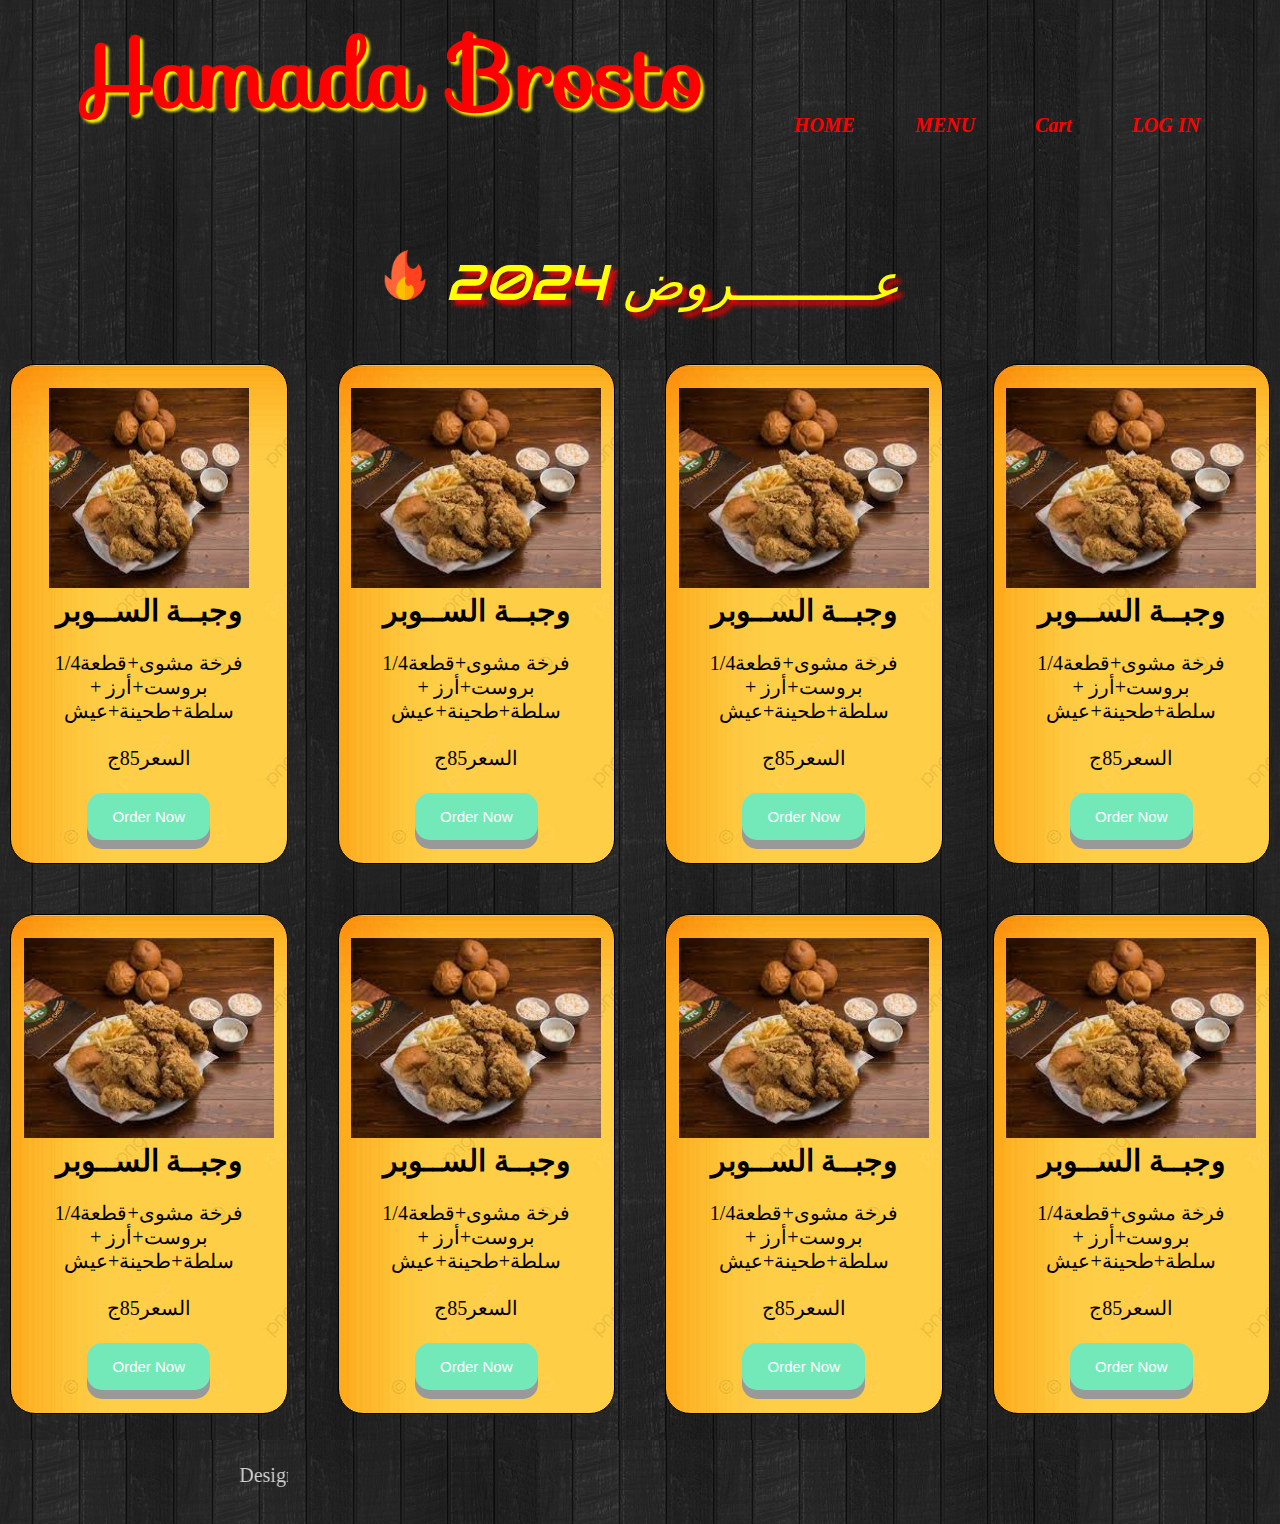
<file: index.html>
<!DOCTYPE html>
<html lang="en">
<head>
    <meta charset="UTF-8">
    <meta name="viewport" content="width=device-width, initial-scale=1.0">
    <title>Hamada Brosto</title>
    <link rel="stylesheet" href="style.css"/>
    <link rel="icon" href="images/chicken.png"/>

    <body>
   
<header>
   
    <link rel="stylesheet" href="https://fonts.googleapis.com/css?family=Sofia">
    <h1>Hamada Brosto</h1>

    <ul>
      <li><a href="index.html">HOME</a></li>
      <li><a href="Menu.html">MENU</a></li>
      <li><a href="cart.html">Cart</a></li>
      <li><a href="login.html">LOG IN</a></li>
    </ul>
</header>
<link rel="stylesheet" href="https://fonts.googleapis.com/css?family=Audiowide">
<div class="main"> <img id="fire" src="images/fire.png">
 2024 عـــــــــروض
  <!-- <form action="/search" method="get"> -->
      <!-- <label for="search">Search:</label> -->
      <!-- <input type="text" id="search" name="q" placeholder="Search..." style="width: 200px;"> -->
      <!-- <button id="button1" type="submit">Search</button> -->
  <!-- </form> -->
</div>

<div class="grid-container">

  <div class="grid-item">
    <br>
    <img id="img1" style="width:200px; height:200px;"src="images/وجبات.jpg">
    <h2>وجبــة الســوبر</h2>
    <br>
    <p>1/4فرخة مشوى+قطعة بروست+أرز + سلطة+طحينة+عيش <br><br>السعر85ج</p>
    <br>
    <button onclick="document.location='order now.html'" class="button">Order Now</button>
    <br>
  </div>
  <div class="grid-item">
    <br>
    <img id="img1" style="width:250px; height:200px;"src="images/وجبات.jpg">
    <h2>وجبــة الســوبر</h2>
    <br>
    <p>1/4فرخة مشوى+قطعة بروست+أرز + سلطة+طحينة+عيش <br><br>السعر85ج</p>
    <br>
    <button onclick="document.location='order now.html'" class="button">Order Now</button>
    <br>
  </div>
  <div class="grid-item">
    <br>
    <img id="img1" style="width:250px; height:200px;"src="images/وجبات.jpg">
    <h2>وجبــة الســوبر</h2>
    <br>
    <p>1/4فرخة مشوى+قطعة بروست+أرز + سلطة+طحينة+عيش <br><br>السعر85ج</p>
    <br>
    <button onclick="document.location='order now.html'" class="button">Order Now</button>
    <br>
  </div>
  <div class="grid-item">
    <br>
    <img id="img1" style="width:250px; height:200px;"src="images/وجبات.jpg">
    <h2>وجبــة الســوبر</h2>
    <br>
    <p>1/4فرخة مشوى+قطعة بروست+أرز + سلطة+طحينة+عيش <br><br>السعر85ج</p>
    <br>
    <button onclick="document.location='order now.html'" class="button">Order Now</button>
    <br>
  </div>
  <div class="grid-item">
    <br>
    <img id="img1" style="width:250px; height:200px;"src="images/وجبات.jpg">
    <h2>وجبــة الســوبر</h2>
    <br>
    <p>1/4فرخة مشوى+قطعة بروست+أرز + سلطة+طحينة+عيش <br><br>السعر85ج</p>
    <br>
    <button onclick="document.location='order now.html'" class="button">Order Now</button>
    <br>
  </div>
  <div class="grid-item">
    <br>
    <img id="img1" style="width:250px; height:200px;"src="images/وجبات.jpg">
    <h2>وجبــة الســوبر</h2>
    <br>
    <p>1/4فرخة مشوى+قطعة بروست+أرز + سلطة+طحينة+عيش <br><br>السعر85ج</p>
    <br>
    <button onclick="document.location='order now.html'"  class="button">Order Now</button>
    <br>
  </div>
  <div class="grid-item">
    <br>
    <img id="img1" style="width:250px; height:200px;"src="images/وجبات.jpg">
    <h2>وجبــة الســوبر</h2>
    <br>
    <p>1/4فرخة مشوى+قطعة بروست+أرز + سلطة+طحينة+عيش <br><br>السعر85ج</p>
    <br>
    <button onclick="document.location='order now.html'" class="button">Order Now</button>
    <br>
  </div>
  <div class="grid-item">
    <br>
    <img id="img1" style="width:250px; height:200px;"src="images/وجبات.jpg">
    <h2>وجبــة الســوبر</h2>
    <br>
    <p>1/4فرخة مشوى+قطعة بروست+أرز + سلطة+طحينة+عيش <br><br>السعر85ج</p>
    <br>
    <button onclick="document.location='order now.html'" class="button">Order Now</button>
    <br>
  </div>

  <footer>
    <marquee> Designed By @Aliaa Kattab</marquee>
  </footer>

  
</div>

</body>
</html>
</file>
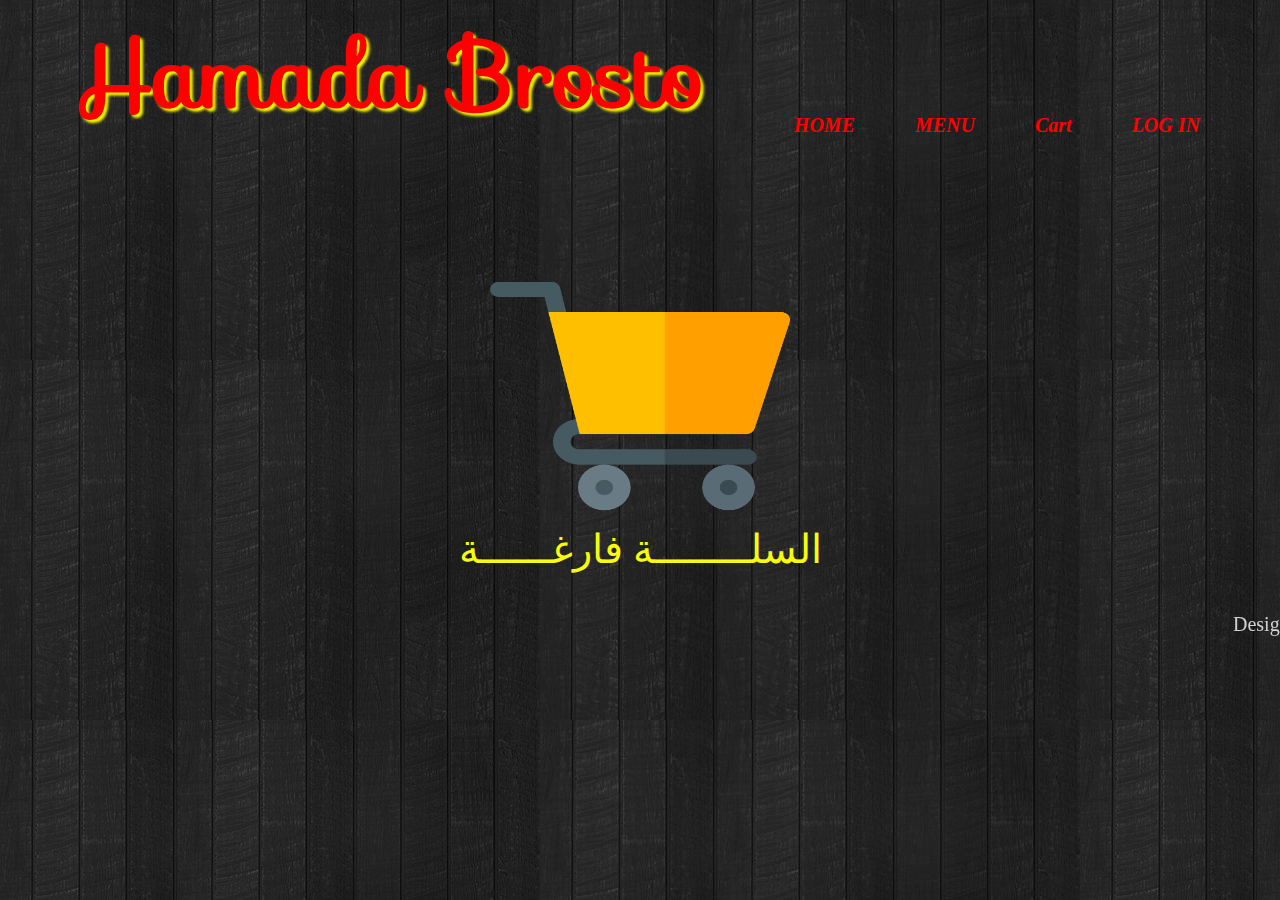
<file: cart.html>
<!DOCTYPE html>
<html lang="en">
<head>
    <meta charset="UTF-8">
    <meta name="viewport" content="width=device-width, initial-scale=1.0">
    <title>Hamada Brosto</title>
    <link rel="stylesheet" href="style.css"/>
    <link rel="icon" href="images/chicken.png"/>
</head>
<body>
    <header>
   
        <link rel="stylesheet" href="https://fonts.googleapis.com/css?family=Sofia">
      
        <h1>Hamada Brosto</h1>
    
        <ul>
          <li><a href="index.html">HOME</a></li>
          <li><a href="Menu.html">MENU</a></li>
          <li><a href="cart.html">Cart</a></li>
          <li><a href="login.html">LOG IN</a></li>
        </ul>
    </header>
    
    <br><br>

<div id="cart">
    <link rel="stylesheet" href="https://fonts.googleapis.com/css?family=Audiowide">
    <img id="cart" src="images/shopping-cart (1).png">
    
</div>
<h2>
    <p id="icon1">
        السلــــــــة فارغــــــة
    </p>
</h2>
<footer>
    <marquee> Designed By @Aliaa Kattab</marquee>
  </footer>   
</body>
</html>
</file>
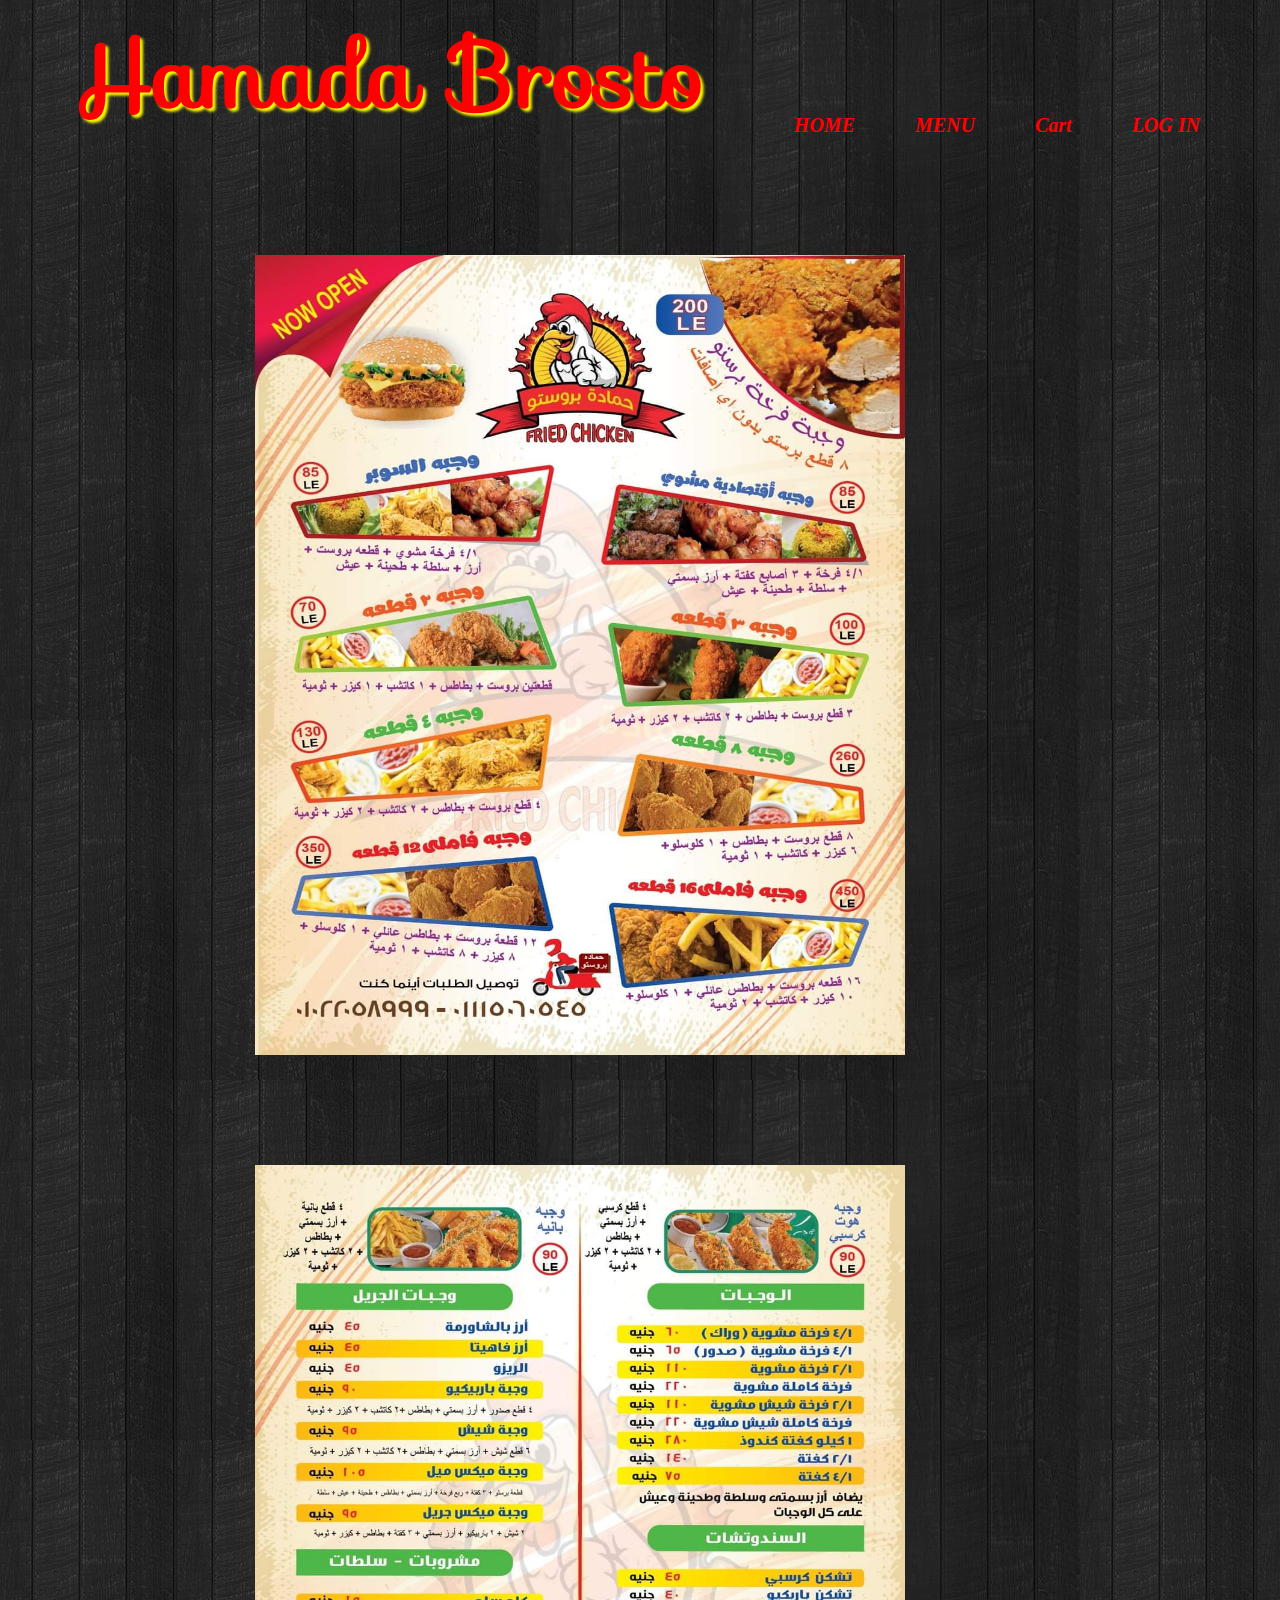
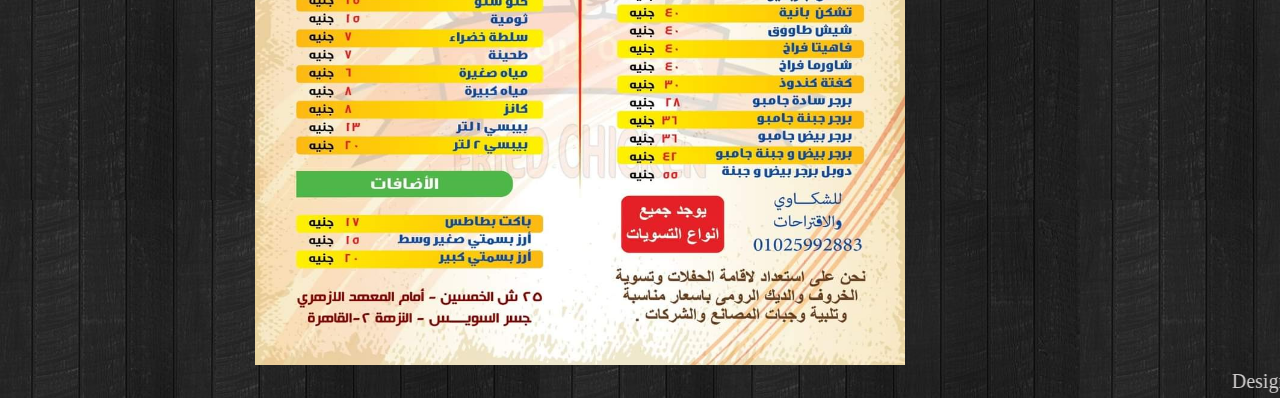
<file: Menu.html>
<!DOCTYPE html>
<html lang="en">
<head>
    <meta charset="UTF-8">
    <meta name="viewport" content="width=device-width, initial-scale=1.0">
    <title>Hamada Brosto</title>
    <link rel="stylesheet" href="style.css"/>
    <link rel="icon" href="images/chicken.png"/>
</head>
<body>
    <header>
   
        <link rel="stylesheet" href="https://fonts.googleapis.com/css?family=Sofia">
      
        <h1>Hamada Brosto</h1>
    
        <ul>
          <li><a href="index.html">HOME</a></li>
          <li><a href="Menu.html">MENU</a></li>
          <li><a href="cart.html">Cart</a></li>
          <li><a href="login.html">LOG IN</a></li>
        </ul>
    </header>
    <img class="img2" src="images/FB_IMG_1704241512209.jpg">
    <img class="img2" src="images/FB_IMG_1704241514858.jpg">

    <footer>
        <marquee> Designed By @Aliaa Kattab</marquee>
      </footer> 
</body>
</html>
</file>
<file: style.css>
*{
  margin: 0;
  padding: 0;
  box-sizing: border-box;
  scroll-behavior: smooth;
}
body{
  background: url(images/360_F_341616071_EA7w2U06drPFpYhFDJueHInRA2cjEWiI.jpg);
  background-repeat: repeat;
}

header{
  width: 100%;
  height: 150px;
 /* position: fixed;*/
  z-index: 999;
  display: flex;
  justify-content: space-between;
  align-items: center; 
  padding: 50px;
}


h1{
  font-weight: 700;
  padding: 25px; 
 text-shadow: 3px 3px 3px #f8fc08;25px;
  color:red;
  font-family: "Sofia", sans-serif;
  font-size: 90px;
  text-shadow: 3px 3px 3px yellow;
 
  
}
/* form{ 
  float:right;
  padding-bottom: 70px;
}

#button1{
  background-color: rgb(235, 208, 4);
  box-shadow: #d2d0d0;
  width: 80px;
  height: 40px;
  font-weight: bold;

 } */
ul {
  list-style-type: none;
  margin: 0;
  padding-top: 100px;
  overflow: hidden;
  font-size: 20PX;
}

li {
  float: left;
}

li a {
  display: block;
  color: red;
  text-align: center;
  padding: 20px 30px;
  text-decoration: none;
  font-style: italic;
  font-weight:900;
}

li a:hover {
  background-color: #eef14a;
}
.main{
  font-size: 50px;
  font-weight: 500;
  color: yellow;
  text-align: center;
  padding-top: 100px;
  padding-bottom: 40px;
  font-style: italic;
  font-family: "Audiowide", sans-serif;
  text-shadow: 5px 5px 5px red;
 
   
}
#fire{
  width: 50px;
  height: 50px;
}

.grid-container {
  display: grid;
  grid-template-columns: auto auto auto auto;
  gap: 50px;
  padding: 10px;
  
}

.grid-item {
  background:url(images/background\ 3\ .jpg );
  border: 1px solid black;
  border-radius: 25px;
  text-align: center;
  font-size: 20px;
  width: auto;
  height: 500px;
}
.button {
  display: inline-block;
  padding: 15px 25px;
  font-size: 15px;
  cursor: pointer;
  text-align: center;
  text-decoration: none;
  outline: none;
  color: #fff;
  background-color: #73e9ba;
  border: none;
  border-radius: 15px;
  box-shadow: 0 9px #999;
  float: center;


  
}

.button:hover {background-color:#73e9ba}

.button:active {
  background-color: #3e8e41;
  box-shadow: 0 5px #666;
  transform: translateY(4px);
  }

.img2{
  padding-top: 100px;
  margin: 5px;
  float: left;
  width: 900px;
  height: 900px;
  padding-left: 250px;

}

input[type=text], select, textarea {
  width: 100%;
  padding: 12px;
  border: 1px solid #ccc;
  border-radius: 4px;
  resize: vertical;
}

label {
  padding: 12px 12px 12px 0;
  display: inline-block;
}

input[type=submit] {
  background-color: #73e9ba;
  color: white;
  padding: 12px 20px;
  border: none;
  border-radius: 4px;
  cursor: pointer;
  float: right;
  font-size: 20px;
  box-shadow: 0 5px #666;
}

input[type=submit]:hover {
  background-color: #73e9ba;
}
input[type=submit]:active {
  background-color: #3e8e41;
  box-shadow: 0 5px #666;
  transform: translateY(4px);
  }


.container {
  border-radius: 5px;
   background: url(images/360_F_341616071_EA7w2U06drPFpYhFDJueHInRA2cjEWiI.jpg);
  padding: 20px;
}

.col-25 {
  float: left;
  width: 25%;
  margin-top: 6px;
  color:rgb(248, 244, 6);
  font-size: 20px;
  font-weight: 400;
  padding-left: 40px;
}

.col-75 {
  float: left;
  width: 75%;
  margin-top: 6px;
  
}


.row::after {
  content: "";
  display: table;
  clear: both;
}
#icon1{
  color:#f8fc08;
  text-align:center;
  padding: 40px;
  font-size: 40px;
  font-weight: 300;


}
#cart{
  width: 300px;
  height: 300px;
  margin: auto;
  padding-top: 40px;

  
}
footer{
  width: 100%;
  height: 50px;
  color: #d2d0d0;
  font-size: 20px;

}
</file>
